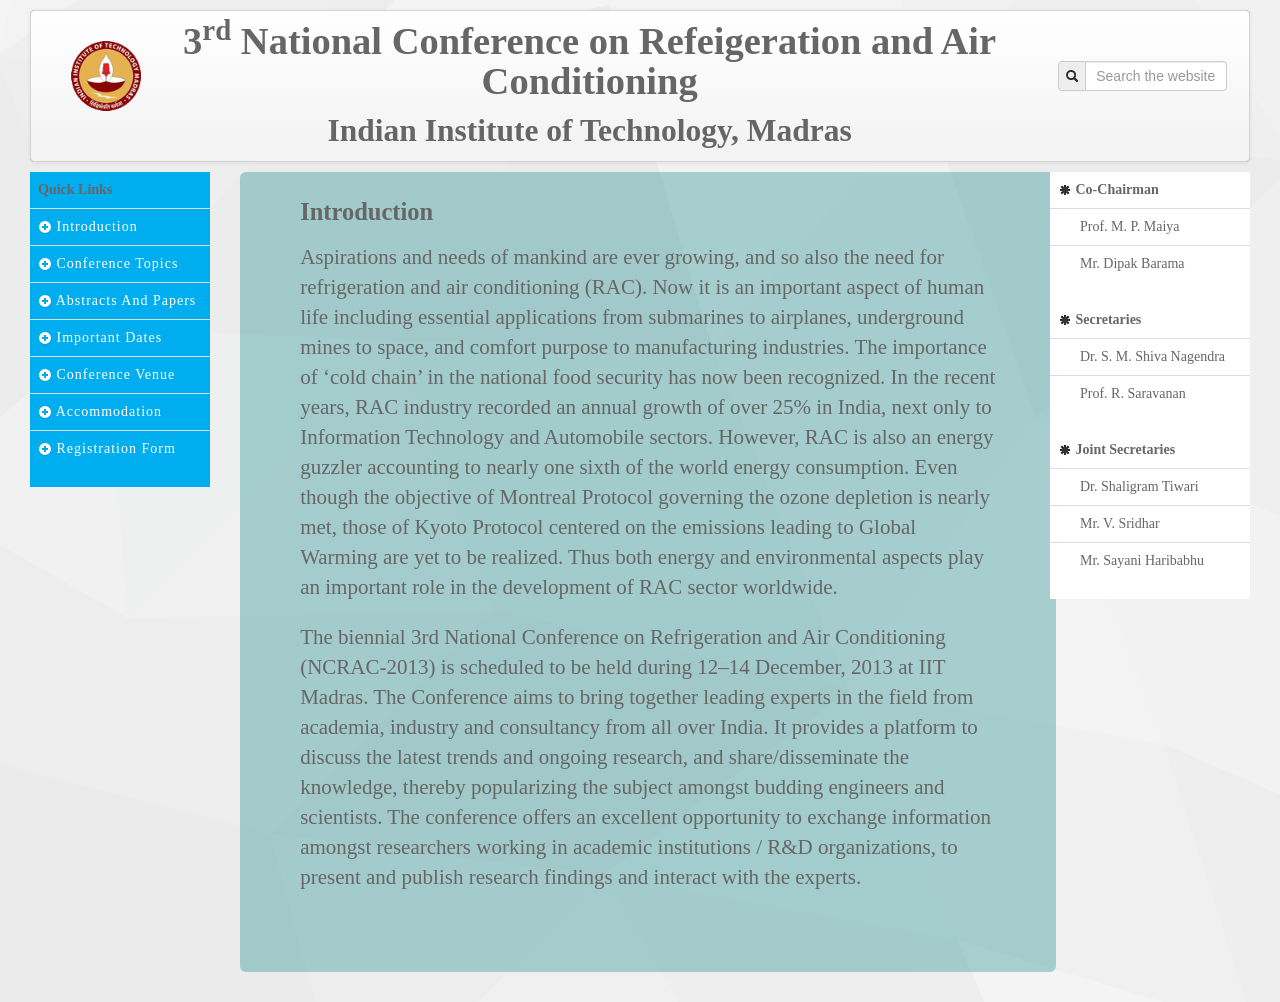
<file: landing/ncrac/index.html>
<!DOCTYPE html>
<html lang="en">
<head>
		<meta http-equiv="Content-Type" content="text/html; charset=UTF-8">
		<meta charset="UTF-8">
	 <meta http-equiv="X-UA-Compatible" content="IE=edge,chrome=1">
  <meta name="author" content="Yash Murty" >
  <meta name="description" content="National Conference on Refrigeration and Air Conditioning">
  <meta name="keywords" content="National Conference on Refrigeration and Air Conditioning">
  <meta name="viewport" content="width=device-width, initial-scale=1.0">
<title>NCRAC-2013</title>
		<link rel="shortcut icon" href="">
		<link rel="apple-touch-icon" href="">
		<link rel="stylesheet" href="./css/bootstrap.min.css">
		<link rel="stylesheet" href="./css/mystyle.css">
		<link href="./css/bootstrap-responsive.min.css" rel="stylesheet">
		<style>
			.contacts:hover{
				font-size: 105%;color:rgba(0,0,0,1);
			}
		</style>
</head>
	
<body>


<div class="container-fluid">	

		<div class="navbar-inner" id="toprow" >
		<div class="row-fluid"><! Header >
					<div class="span1"><! Logo >
					<img src="./img/logo_new.gif" alt="IIT Madras" id="iitlogo">
					</div>
    <div class="span9">
        <h1 class="text-center" style="min-height:55px;">3<sup>rd</sup> National Conference on Refeigeration and Air Conditioning</h1>
        <h2 class="text-center">Indian Institute of Technology, Madras</h2>
    </div>						
    <div class="span2"><! Search Box >
    					<div class="control-group" id="searchbox">
  									  <div class="controls">
    													<div class="input-prepend">
      											<span class="add-on"><i class="icon-search"></i></span>
      											<input class="span10 text-center" id="inputIcon" type="text" placeholder="Search the website">
    													</div>
  											</div>
										</div>
    </div>
		</div>
			</div>
			
  <div class="row-fluid"><! Body >
    <div class="span2" id="leftcolumn"><! Left Column >
      				<table class="table">
  									<caption></caption>
 									 <thead>
    												<tr>
      									<th>Quick Links</th>
      									</tr>
  									</thead>
  									<tbody>
    											<tr><td><a href="#" ><i class="icon-plus-sign icon-white"></i> Introduction</a></td></tr>
      									<tr><td><a href="#" ><i class="icon-plus-sign icon-white"></i> Conference Topics</a></td></tr>
      									<tr><td><a href="#" ><i class="icon-plus-sign icon-white"></i> Abstracts And Papers</a></td></tr>
      									<tr><td><a href="#" ><i class="icon-plus-sign icon-white"></i> Important Dates</a></td></tr>
      									<tr><td><a href="#" ><i class="icon-plus-sign icon-white"></i> Conference Venue</a></td></tr>
      									<tr><td><a href="#" ><i class="icon-plus-sign icon-white"></i> Accommodation</a></td></tr>
      									<tr><td><a href="#" ><i class="icon-plus-sign icon-white"></i> Registration Form</a></td></tr>
    												</tbody>
											</table>
    </div>
    
    <div class="span8 hero-unit" id="middlecolumn" style="background-color:rgba(50,150,150,0.4);"><! Middle Column >
		<h3>Introduction</h3>
		<p class="lead">
			Aspirations and needs of mankind are ever growing, and so also the need for refrigeration and air conditioning (RAC). Now it is an important aspect of human life including essential applications from submarines to airplanes, underground mines to space, and comfort purpose to manufacturing industries. The importance of ‘cold chain’ in the national food security has now been recognized.  In the recent years, RAC industry recorded an annual growth of over 25% in India, next only to Information Technology and Automobile sectors. However, RAC is also an energy guzzler accounting to nearly one sixth of the world energy consumption. Even though the objective of Montreal Protocol governing the ozone depletion is nearly met, those of Kyoto Protocol centered on the emissions leading to Global Warming are yet to be realized. Thus both energy and environmental aspects play an important role in the development of RAC sector worldwide.</p>
			<p class="lead">The biennial 3rd National Conference on Refrigeration and Air Conditioning (NCRAC-2013) is scheduled to be held during 12–14 December, 2013 at IIT Madras. The Conference aims to bring together leading experts in the field from academia, industry and consultancy from all over India. It provides a platform to discuss the latest trends and ongoing research, and share/disseminate the knowledge, thereby popularizing the subject amongst budding engineers and scientists.  The conference offers an excellent opportunity to exchange information amongst researchers working in academic institutions / R&D organizations, to present and publish research findings and interact with the experts.
		</p>	  
    </div>
    
    
    <div class="span2" style="background-color:white;width:200px;margin-left:10px;" id="rightcolumn"><! Right Column >
      <table class="table" style="" width="">
  									<caption></caption>
 									 <thead  class="">
    												<tr>
      									<th><i class="icon-asterisk"></i> Co-Chairman</th>
      									</tr>
  									</thead>
  									<tbody>
  									    <tr><td style="padding-left:30px;">Prof. M. P. Maiya</td></tr>
      									<tr><td style="padding-left:30px;">Mr. Dipak Barama</td></tr>
    							</tbody>
							</table>
							<table class="table" style="">
  									<caption></caption>
 									 <thead  class="text-center">
    												<tr>
      									<th><i class="icon-asterisk"></i> Secretaries</th>
      									</tr>
  									</thead>
  									<tbody>
  									    <tr><td style="padding-left:30px;">Dr. S. M. Shiva Nagendra</td></tr>
      									<tr><td style="padding-left:30px;">Prof. R. Saravanan</td></tr>
    							</tbody>
							</table>
							<table class="table" style="">
  									<caption></caption>
 									 <thead  class="text-center">
    												<tr>
      									<th><i class="icon-asterisk"></i> Joint Secretaries</th>
      									</tr>
  									</thead>
  									<tbody>
  									    <tr><td style="padding-left:30px;">Dr. Shaligram Tiwari</td></tr>
      									<tr><td style="padding-left:30px;">Mr. V. Sridhar</td></tr>
      									<tr><td style="padding-left:30px;">Mr. Sayani Haribabhu</td></tr>
    							</tbody>
							</table>
    </div>
  </div>
</div>














</body>
</html>
</file>
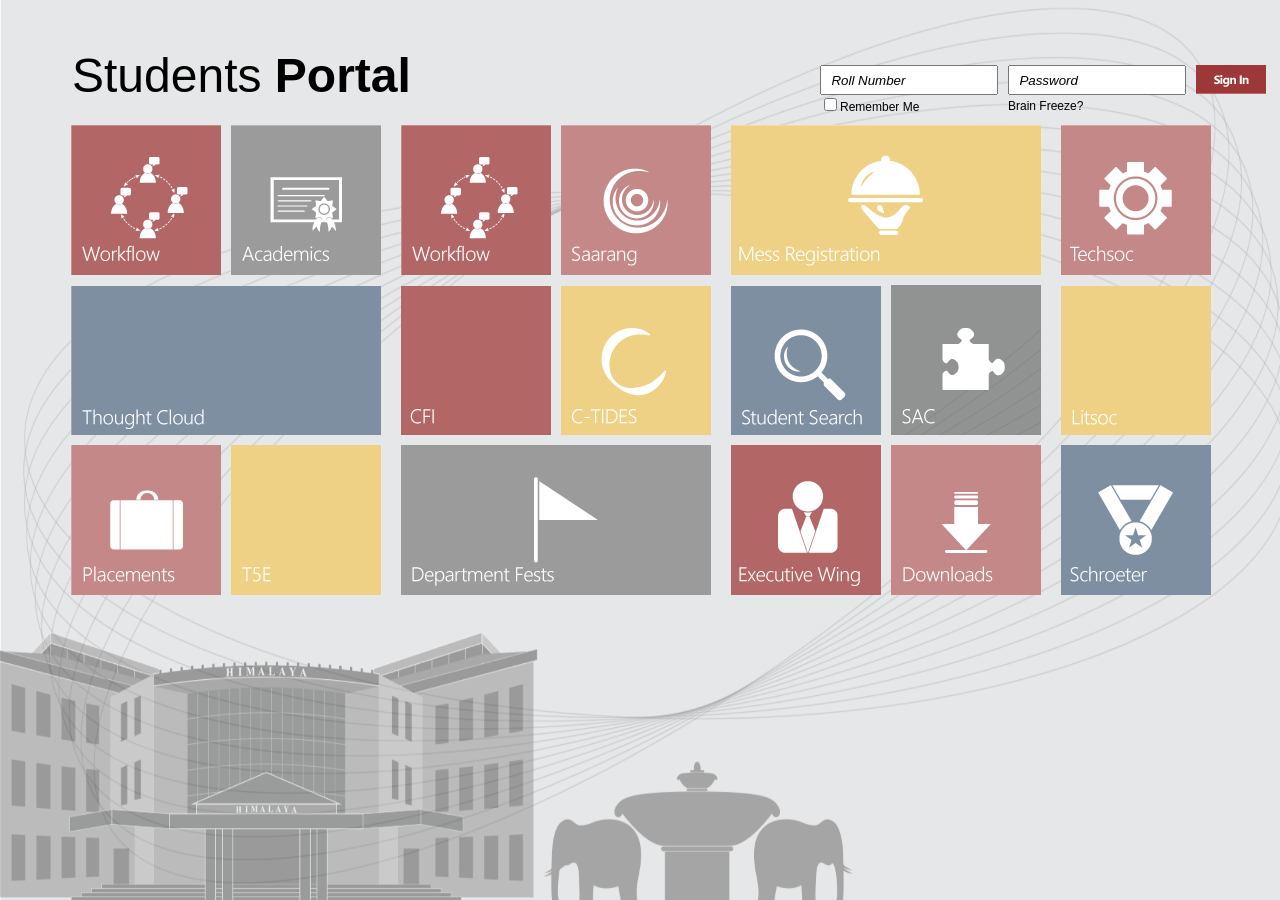
<file: landing/landingpage.html>
<!DOCTYPE html PUBLIC "-//W3C//DTD XHTML 1.0 Transitional//EN" "http://www.w3.org/TR/xhtml1/DTD/xhtml1-transitional.dtd">
<html xmlns="http://www.w3.org/1999/xhtml">
<head>
<meta http-equiv="Content-Type" content="text/html; charset=utf-8" />
<title>Landing Page</title>

<link href="style.css" rel="stylesheet">

</head>


<body>
<div id="full">
<img src="images/bgimage.png" class="bg">
<div id="toprow">
<div id="studentsportal">
<span style="font-size:48px;">Students <b style="font-weight:bolder">Portal</b></span>

</div><!-- div id=studentsportal end-->
<div id="loginarea">
<span style="font-size:12px;"><input type="text" style="height:24px; font-style:italic" name="rollnumber" value="  Roll Number" onFocus="this.value=''"><br />
<input type="checkbox" name="rememberme" value="rembember">Remember Me</span>

</div><!-- div id=loginarea end-->
<div id="loginarea">
<span style="font-size:12px;"><input type="text" style="height:24px;  margin-bottom:4px; font-style:italic" name="password" value="  Password" onFocus="this.value=''"><br />
Brain Freeze?</span>
</div><!-- div id=loginarea2 end-->
<div id="signin">
</div><!-- div id=signin end-->

</div><!-- div id=toprow end-->

<div id="midrow">


<div id="squareicons">

<div id="column1">
<div id="workflow" class="squareicon">
</div>
<div id="academics" class="squareicon">
</div>
<div id="thoughtcloud" class="squareicon">
</div>
<div id="placements" class="squareicon">
</div>
<div id="t5e" class="squareicon">
</div>
</div><!-- div id=column1 end-->

<div id="column2">
<div id="shaastra" class="squareicon">
</div>
<div id="saarang" class="squareicon">
</div>
<div id="cfi" class="squareicon">
</div>
<div id="ctides" class="squareicon">
</div>
<div id="departmentfests" class="squareicon">
</div>
</div><!-- div id=column2 end-->

<div id="column3">
<div id="messregisteration" class="squareicon">
</div>
<div id="studentsearch" class="squareicon">
</div>
<div id="sac" class="squareicon">
</div>
<div id="executivewing" class="squareicon">
</div>
<div id="downloads" class="squareicon">
</div>
</div><!-- div id=column3 end-->

<div id="column4">

<div id="techsoc" class="squareicon">
</div>
<div id="litsoc" class="squareicon">
</div>
<div id="schroeter" class="squareicon">
</div>
</div><!-- div id=column4 end-->


</div><!-- div id=squareicons end-->



</div><!-- div id=midrow end-->

<div id="bottomrow">

</div><!-- div id=bottomrow end-->


</div><!-- div id=full end--> 
</body>
</html>
</file>
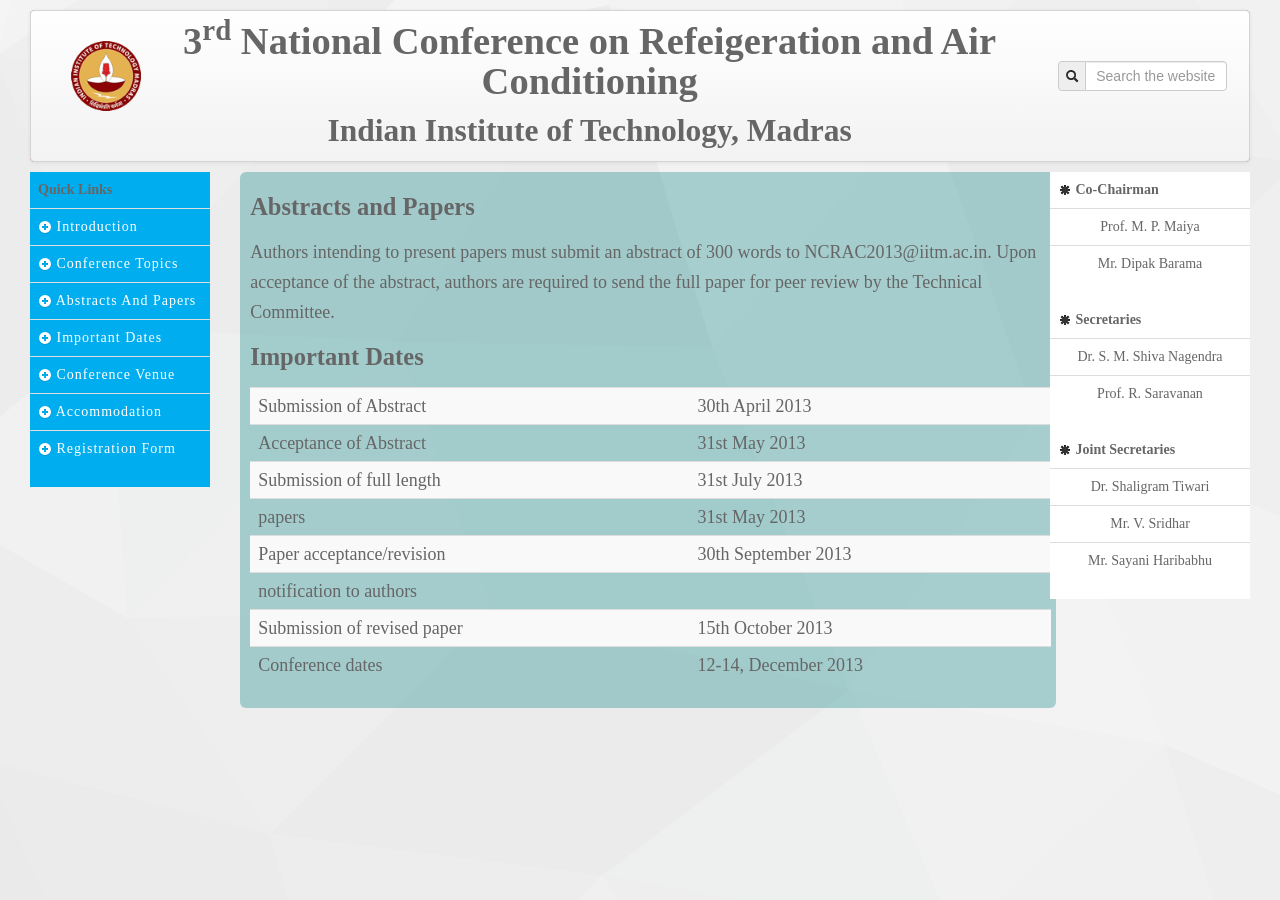
<file: landing/ncrac/abs_papers.html>
<!DOCTYPE html>
<html lang="en">
<head>
		<meta http-equiv="Content-Type" content="text/html; charset=UTF-8">
		<meta charset="UTF-8">
	 <meta http-equiv="X-UA-Compatible" content="IE=edge,chrome=1">
  <meta name="author" content="Yash Murty" >
  <meta name="description" content="National Conference on Refrigeration and Air Conditioning">
  <meta name="keywords" content="National Conference on Refrigeration and Air Conditioning">
  <meta name="viewport" content="width=device-width, initial-scale=1.0">
<title>NCRAC-2013</title>
		<link rel="shortcut icon" href="">
		<link rel="apple-touch-icon" href="">
		<link rel="stylesheet" href="./css/bootstrap.min.css">
		<link rel="stylesheet" href="./css/mystyle.css">
		<link href="./css/bootstrap-responsive.min.css" rel="stylesheet">
		<style>
			.contacts:hover{
				font-size: 105%;color:rgba(0,0,0,1);
			}
		</style>
</head>
	
<body>


<div class="container-fluid">	

		<div class="navbar-inner" id="toprow" >
		<div class="row-fluid"><! Header >
					<div class="span1"><! Logo >
					<img src="./img/logo_new.gif" alt="IIT Madras" id="iitlogo">
					</div>
    <div class="span9">
        <h1 class="text-center" style="min-height:55px;">3<sup>rd</sup> National Conference on Refeigeration and Air Conditioning</h1>
        <h2 class="text-center">Indian Institute of Technology, Madras</h2>
    </div>						
    <div class="span2"><! Search Box >
    					<div class="control-group" id="searchbox">
  									  <div class="controls">
    													<div class="input-prepend">
      											<span class="add-on"><i class="icon-search"></i></span>
      											<input class="span10 text-center" id="inputIcon" type="text" placeholder="Search the website">
    													</div>
  											</div>
										</div>
    </div>
		</div>
			</div>
			
  <div class="row-fluid"><! Body >
    <div class="span2" id="leftcolumn"><! Left Column >
      				<table class="table">
  									<caption></caption>
 									 <thead>
    												<tr>
      									<th>Quick Links</th>
      									</tr>
  									</thead>
  									<tbody>
    											<tr><td><a href="#" ><i class="icon-plus-sign icon-white"></i> Introduction</a></td></tr>
      									<tr><td><a href="#" ><i class="icon-plus-sign icon-white"></i> Conference Topics</a></td></tr>
      									<tr><td><a href="#" ><i class="icon-plus-sign icon-white"></i> Abstracts And Papers</a></td></tr>
      									<tr><td><a href="#" ><i class="icon-plus-sign icon-white"></i> Important Dates</a></td></tr>
      									<tr><td><a href="#" ><i class="icon-plus-sign icon-white"></i> Conference Venue</a></td></tr>
      									<tr><td><a href="#" ><i class="icon-plus-sign icon-white"></i> Accommodation</a></td></tr>
      									<tr><td><a href="#" ><i class="icon-plus-sign icon-white"></i> Registration Form</a></td></tr>
    												</tbody>
											</table>
    </div>
    <div class="span8 hero-unit" id="middlecolumn" style="background-color:rgba(50,150,150,0.4);padding: 5px 5px 5px 10px;"><! Middle Column >
	
		<h3>Abstracts and Papers</h3>
		<p>
			Authors intending to present papers must submit an abstract of 300 words to NCRAC2013@iitm.ac.in. Upon acceptance of the abstract, authors are required to send the full paper for peer review by the Technical Committee.
		</p>
		<h3>Important Dates</h3>
		<table class="table table-striped" width="20%">
			<tbody>
				<tr>
					<td>Submission of Abstract </td>
					<td>30th  April  2013 </td>
				</tr>
				<tr>
					<td>Acceptance of Abstract </td>
					<td>31st   May   2013 </td>
				</tr>
				<tr>
					<td>Submission of full length </td>
					<td>31st  July    2013 </td>
				</tr>
				<tr>
					<td>papers  </td>
					<td>31st   May   2013 </td>
				</tr>
				<tr>
					<td>Paper acceptance/revision</td>
					<td>30th September  2013  </td>
				</tr>
				<tr>
					<td>notification to authors  </td>
					<td> </td>
				</tr>
				<tr>
					<td>Submission of revised paper</td>
					<td>15th October 2013  </td>
				</tr>
				<tr>
					<td>Conference dates  </td>
					<td>12-14, December 2013 </td>
				</tr>
			</tbody>
		</table>
    </div>
    <div class="span2" style="background-color:white;width:200px;margin-left:10px;" id="rightcolumn"><! Right Column >
      <table class="table text-center" style="float:right;" width="100%">
  									<caption></caption>
 									 <thead  class="text-center">
    												<tr>
      									<th><i class="icon-asterisk"></i> Co-Chairman</th>
      									</tr>
  									</thead>
  									<tbody>
  									    <tr><td class="contacts"><center>Prof. M. P. Maiya</center></td></tr>
      									<tr><td class="contacts"><center>Mr. Dipak Barama</center></td></tr>
    							</tbody>
							</table>
							<table class="table" style="">
  									<caption></caption>
 									 <thead  class="text-center">
    												<tr>
      									<th><i class="icon-asterisk"></i> Secretaries</th>
      									</tr>
  									</thead>
  									<tbody>
  									    <tr><td class="contacts"><center>Dr. S. M. Shiva Nagendra</center></td></tr>
      									<tr><td class="contacts"><center>Prof. R. Saravanan</center></td></tr>
    							</tbody>
							</table>
							<table class="table" style="">
  									<caption></caption>
 									 <thead  class="text-center">
    												<tr>
      									<th><i class="icon-asterisk"></i> Joint Secretaries</th>
      									</tr>
  									</thead>
  									<tbody>
  									    <tr><td class="contacts"><center>Dr. Shaligram Tiwari</center></td></tr>
      									<tr><td class="contacts"><center>Mr. V. Sridhar</center></td></tr>
      									<tr><td class="contacts"><center>Mr. Sayani Haribabhu</center></td></tr>
    							</tbody>
							</table>
    </div>
  </div>
</div>














</body>
</html>
</file>
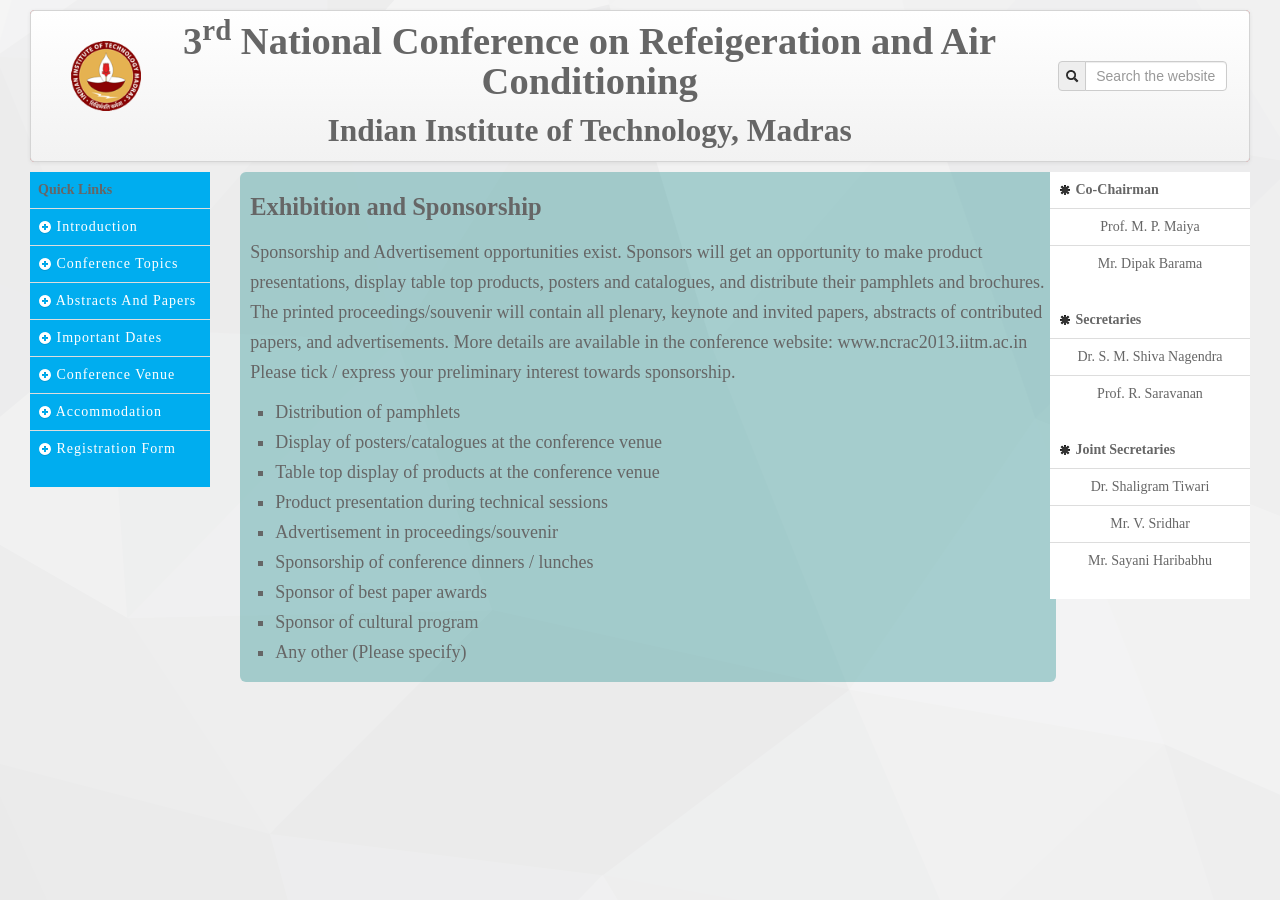
<file: landing/ncrac/exhibition.html>
<!DOCTYPE html>
<html lang="en">
<head>
		<meta http-equiv="Content-Type" content="text/html; charset=UTF-8">
		<meta charset="UTF-8">
	 <meta http-equiv="X-UA-Compatible" content="IE=edge,chrome=1">
  <meta name="author" content="Yash Murty" >
  <meta name="description" content="National Conference on Refrigeration and Air Conditioning">
  <meta name="keywords" content="National Conference on Refrigeration and Air Conditioning">
  <meta name="viewport" content="width=device-width, initial-scale=1.0">
<title>NCRAC-2013</title>
		<link rel="shortcut icon" href="">
		<link rel="apple-touch-icon" href="">
		<link rel="stylesheet" href="./css/bootstrap.min.css">
		<link rel="stylesheet" href="./css/mystyle.css">
		<link href="./css/bootstrap-responsive.min.css" rel="stylesheet">
		<style>
			.contacts:hover{
				font-size: 105%;color:rgba(0,0,0,1);
			}
		</style>
</head>
	
<body>


<div class="container-fluid">	

		<div class="navbar-inner" id="toprow" >
		<div class="row-fluid"><! Header >
					<div class="span1"><! Logo >
					<img src="./img/logo_new.gif" alt="IIT Madras" id="iitlogo">
					</div>
    <div class="span9">
        <h1 class="text-center" style="min-height:55px;">3<sup>rd</sup> National Conference on Refeigeration and Air Conditioning</h1>
        <h2 class="text-center">Indian Institute of Technology, Madras</h2>
    </div>						
    <div class="span2"><! Search Box >
    					<div class="control-group" id="searchbox">
  									  <div class="controls">
    													<div class="input-prepend">
      											<span class="add-on"><i class="icon-search"></i></span>
      											<input class="span10 text-center" id="inputIcon" type="text" placeholder="Search the website">
    													</div>
  											</div>
										</div>
    </div>
		</div>
			</div>
			
  <div class="row-fluid"><! Body >
    <div class="span2" id="leftcolumn"><! Left Column >
      				<table class="table">
  									<caption></caption>
 									 <thead>
    												<tr>
      									<th>Quick Links</th>
      									</tr>
  									</thead>
  									<tbody>
    											<tr><td><a href="#" ><i class="icon-plus-sign icon-white"></i> Introduction</a></td></tr>
      									<tr><td><a href="#" ><i class="icon-plus-sign icon-white"></i> Conference Topics</a></td></tr>
      									<tr><td><a href="#" ><i class="icon-plus-sign icon-white"></i> Abstracts And Papers</a></td></tr>
      									<tr><td><a href="#" ><i class="icon-plus-sign icon-white"></i> Important Dates</a></td></tr>
      									<tr><td><a href="#" ><i class="icon-plus-sign icon-white"></i> Conference Venue</a></td></tr>
      									<tr><td><a href="#" ><i class="icon-plus-sign icon-white"></i> Accommodation</a></td></tr>
      									<tr><td><a href="#" ><i class="icon-plus-sign icon-white"></i> Registration Form</a></td></tr>
    												</tbody>
											</table>
    </div>
    <div class="span8 hero-unit" id="middlecolumn" style="background-color:rgba(50,150,150,0.4);padding: 5px 5px 5px 10px;"><! Middle Column >
	
		<h3>Exhibition and Sponsorship</h3>
		<p>
			Sponsorship and Advertisement opportunities exist. Sponsors will get an opportunity to make product presentations, display table top products, posters and catalogues, and distribute their pamphlets and brochures.  The printed proceedings/souvenir will contain all plenary, keynote and invited papers, abstracts of contributed papers, and advertisements. More details are available in the conference website: www.ncrac2013.iitm.ac.in<br />
			Please tick / express your preliminary interest towards sponsorship.
		</p>
		<ul type="square">
			<li>Distribution of pamphlets</li>
			<li>Display of posters/catalogues at the conference venue</li>
			<li>Table top display of products at the conference venue</li>
			<li>Product presentation during technical sessions</li>
			<li>Advertisement in proceedings/souvenir</li>
			<li>Sponsorship of conference dinners / lunches</li>
			<li>Sponsor of best paper awards</li>
			<li>Sponsor of cultural program</li>
			<li>Any other (Please specify)</li>
		</ul>	

    </div>
    <div class="span2" style="background-color:white;width:200px;margin-left:10px;" id="rightcolumn"><! Right Column >
      <table class="table text-center" style="float:right;" width="100%">
  									<caption></caption>
 									 <thead  class="text-center">
    												<tr>
      									<th><i class="icon-asterisk"></i> Co-Chairman</th>
      									</tr>
  									</thead>
  									<tbody>
  									    <tr><td class="contacts"><center>Prof. M. P. Maiya</center></td></tr>
      									<tr><td class="contacts"><center>Mr. Dipak Barama</center></td></tr>
    							</tbody>
							</table>
							<table class="table" style="">
  									<caption></caption>
 									 <thead  class="text-center">
    												<tr>
      									<th><i class="icon-asterisk"></i> Secretaries</th>
      									</tr>
  									</thead>
  									<tbody>
  									    <tr><td class="contacts"><center>Dr. S. M. Shiva Nagendra</center></td></tr>
      									<tr><td class="contacts"><center>Prof. R. Saravanan</center></td></tr>
    							</tbody>
							</table>
							<table class="table" style="">
  									<caption></caption>
 									 <thead  class="text-center">
    												<tr>
      									<th><i class="icon-asterisk"></i> Joint Secretaries</th>
      									</tr>
  									</thead>
  									<tbody>
  									    <tr><td class="contacts"><center>Dr. Shaligram Tiwari</center></td></tr>
      									<tr><td class="contacts"><center>Mr. V. Sridhar</center></td></tr>
      									<tr><td class="contacts"><center>Mr. Sayani Haribabhu</center></td></tr>
    							</tbody>
							</table>
    </div>
  </div>
</div>














</body>
</html>
</file>
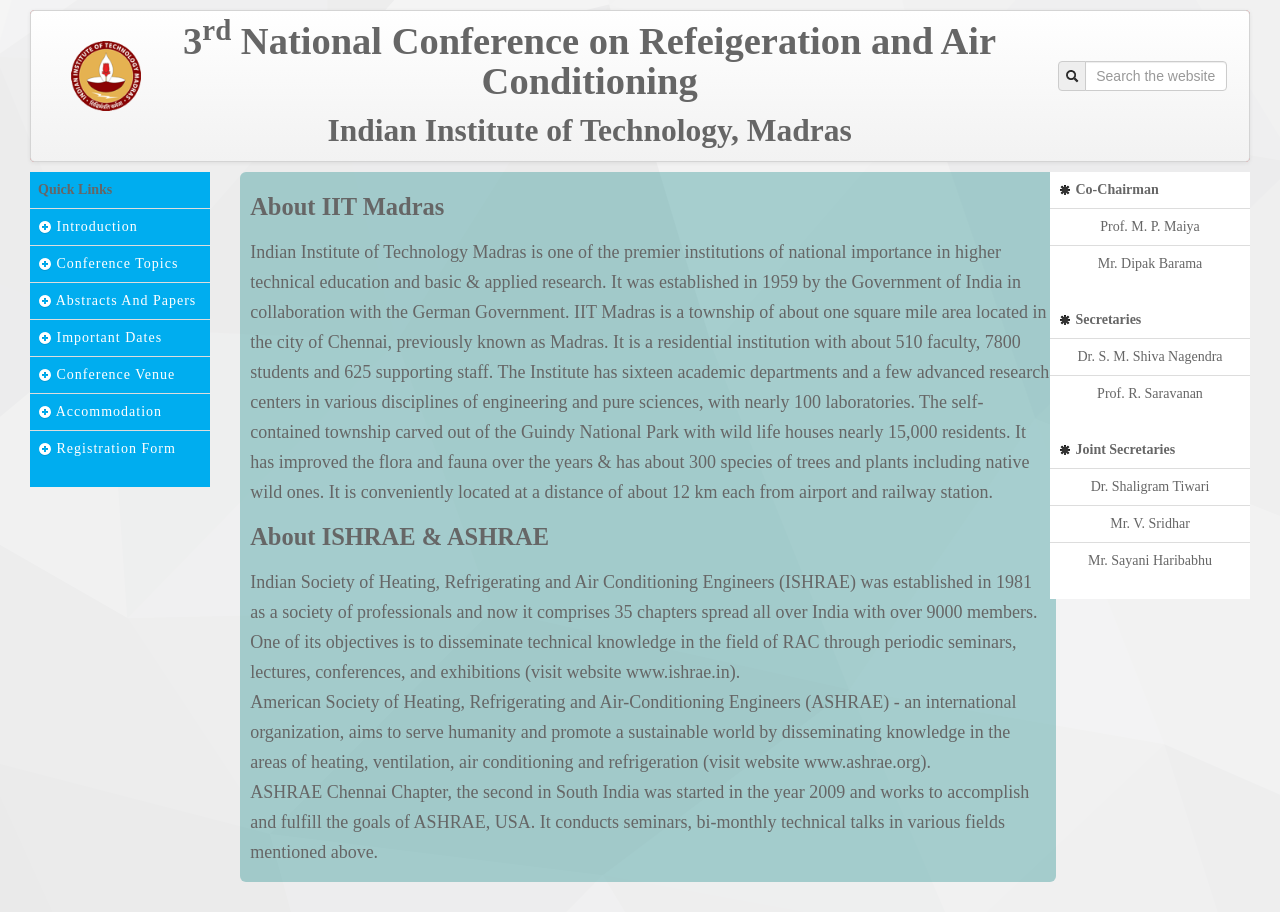
<file: landing/ncrac/intro.html>
<!DOCTYPE html>
<html lang="en">
<head>
		<meta http-equiv="Content-Type" content="text/html; charset=UTF-8">
		<meta charset="UTF-8">
	 <meta http-equiv="X-UA-Compatible" content="IE=edge,chrome=1">
  <meta name="author" content="Yash Murty" >
  <meta name="description" content="National Conference on Refrigeration and Air Conditioning">
  <meta name="keywords" content="National Conference on Refrigeration and Air Conditioning">
  <meta name="viewport" content="width=device-width, initial-scale=1.0">
<title>NCRAC-2013</title>
		<link rel="shortcut icon" href="">
		<link rel="apple-touch-icon" href="">
		<link rel="stylesheet" href="./css/bootstrap.min.css">
		<link rel="stylesheet" href="./css/mystyle.css">
		<link href="./css/bootstrap-responsive.min.css" rel="stylesheet">
		<style>
			.contacts:hover{
				font-size: 105%;color:rgba(0,0,0,1);
			}
		</style>
</head>
	
<body>


<div class="container-fluid">	

		<div class="navbar-inner" id="toprow" >
		<div class="row-fluid"><! Header >
					<div class="span1"><! Logo >
					<img src="./img/logo_new.gif" alt="IIT Madras" id="iitlogo">
					</div>
    <div class="span9">
        <h1 class="text-center" style="min-height:55px;">3<sup>rd</sup> National Conference on Refeigeration and Air Conditioning</h1>
        <h2 class="text-center">Indian Institute of Technology, Madras</h2>
    </div>						
    <div class="span2"><! Search Box >
    					<div class="control-group" id="searchbox">
  									  <div class="controls">
    													<div class="input-prepend">
      											<span class="add-on"><i class="icon-search"></i></span>
      											<input class="span10 text-center" id="inputIcon" type="text" placeholder="Search the website">
    													</div>
  											</div>
										</div>
    </div>
		</div>
			</div>
			
  <div class="row-fluid"><! Body >
    <div class="span2" id="leftcolumn"><! Left Column >
      				<table class="table">
  									<caption></caption>
 									 <thead>
    												<tr>
      									<th>Quick Links</th>
      									</tr>
  									</thead>
  									<tbody>
    											<tr><td><a href="#" ><i class="icon-plus-sign icon-white"></i> Introduction</a></td></tr>
      									<tr><td><a href="#" ><i class="icon-plus-sign icon-white"></i> Conference Topics</a></td></tr>
      									<tr><td><a href="#" ><i class="icon-plus-sign icon-white"></i> Abstracts And Papers</a></td></tr>
      									<tr><td><a href="#" ><i class="icon-plus-sign icon-white"></i> Important Dates</a></td></tr>
      									<tr><td><a href="#" ><i class="icon-plus-sign icon-white"></i> Conference Venue</a></td></tr>
      									<tr><td><a href="#" ><i class="icon-plus-sign icon-white"></i> Accommodation</a></td></tr>
      									<tr><td><a href="#" ><i class="icon-plus-sign icon-white"></i> Registration Form</a></td></tr>
    												</tbody>
											</table>
    </div>
    <div class="span8 hero-unit" id="middlecolumn" style="background-color:rgba(50,150,150,0.4);padding: 5px 5px 5px 10px;"><! Middle Column >
	
		<h3>About IIT Madras</h3>
		<p>
			Indian Institute of Technology Madras is one of the premier institutions of national importance in higher technical education and basic & applied research. It was established in 1959 by the Government of India in collaboration with the German Government. IIT Madras is a township of about one square mile area located in the city of Chennai, previously known as Madras. It is a residential institution with about 510 faculty, 7800 students and 625 supporting staff. The Institute has sixteen academic departments and a few advanced research centers in various disciplines of engineering and pure sciences, with nearly 100 laboratories. The self-contained township carved out of the Guindy National Park with wild life houses nearly 15,000 residents. It has improved the flora and fauna over the years & has about 300 species of trees and plants including native wild ones. It is conveniently located at a distance of about 12 km each from airport and railway station.
		</p>
		<h3>About ISHRAE & ASHRAE</h3>
		<p>
			Indian Society of Heating, Refrigerating and Air Conditioning Engineers (ISHRAE) was established in 1981 as a society of professionals and now it comprises 35 chapters spread all over India with over 9000 members. One of its objectives is to disseminate technical knowledge in the field of RAC through periodic seminars, lectures, conferences, and exhibitions (visit website www.ishrae.in).<br />
			American Society of Heating, Refrigerating and Air-Conditioning Engineers (ASHRAE) - an international organization, aims to serve humanity and promote a sustainable world by disseminating knowledge in the areas of heating, ventilation, air conditioning and refrigeration (visit website www.ashrae.org).<br />
			ASHRAE Chennai Chapter, the second in South India was started in the year 2009 and works to accomplish and fulfill the goals of ASHRAE, USA. It conducts seminars, bi-monthly technical talks in various fields mentioned above.
		</p>
    </div>
    <div class="span2" style="background-color:white;width:200px;margin-left:10px;" id="rightcolumn"><! Right Column >
      <table class="table text-center" style="float:right;" width="100%">
  									<caption></caption>
 									 <thead  class="text-center">
    												<tr>
      									<th><i class="icon-asterisk"></i> Co-Chairman</th>
      									</tr>
  									</thead>
  									<tbody>
  									    <tr><td class="contacts"><center>Prof. M. P. Maiya</center></td></tr>
      									<tr><td class="contacts"><center>Mr. Dipak Barama</center></td></tr>
    							</tbody>
							</table>
							<table class="table" style="">
  									<caption></caption>
 									 <thead  class="text-center">
    												<tr>
      									<th><i class="icon-asterisk"></i> Secretaries</th>
      									</tr>
  									</thead>
  									<tbody>
  									    <tr><td class="contacts"><center>Dr. S. M. Shiva Nagendra</center></td></tr>
      									<tr><td class="contacts"><center>Prof. R. Saravanan</center></td></tr>
    							</tbody>
							</table>
							<table class="table" style="">
  									<caption></caption>
 									 <thead  class="text-center">
    												<tr>
      									<th><i class="icon-asterisk"></i> Joint Secretaries</th>
      									</tr>
  									</thead>
  									<tbody>
  									    <tr><td class="contacts"><center>Dr. Shaligram Tiwari</center></td></tr>
      									<tr><td class="contacts"><center>Mr. V. Sridhar</center></td></tr>
      									<tr><td class="contacts"><center>Mr. Sayani Haribabhu</center></td></tr>
    							</tbody>
							</table>
    </div>
  </div>
</div>














</body>
</html>
</file>
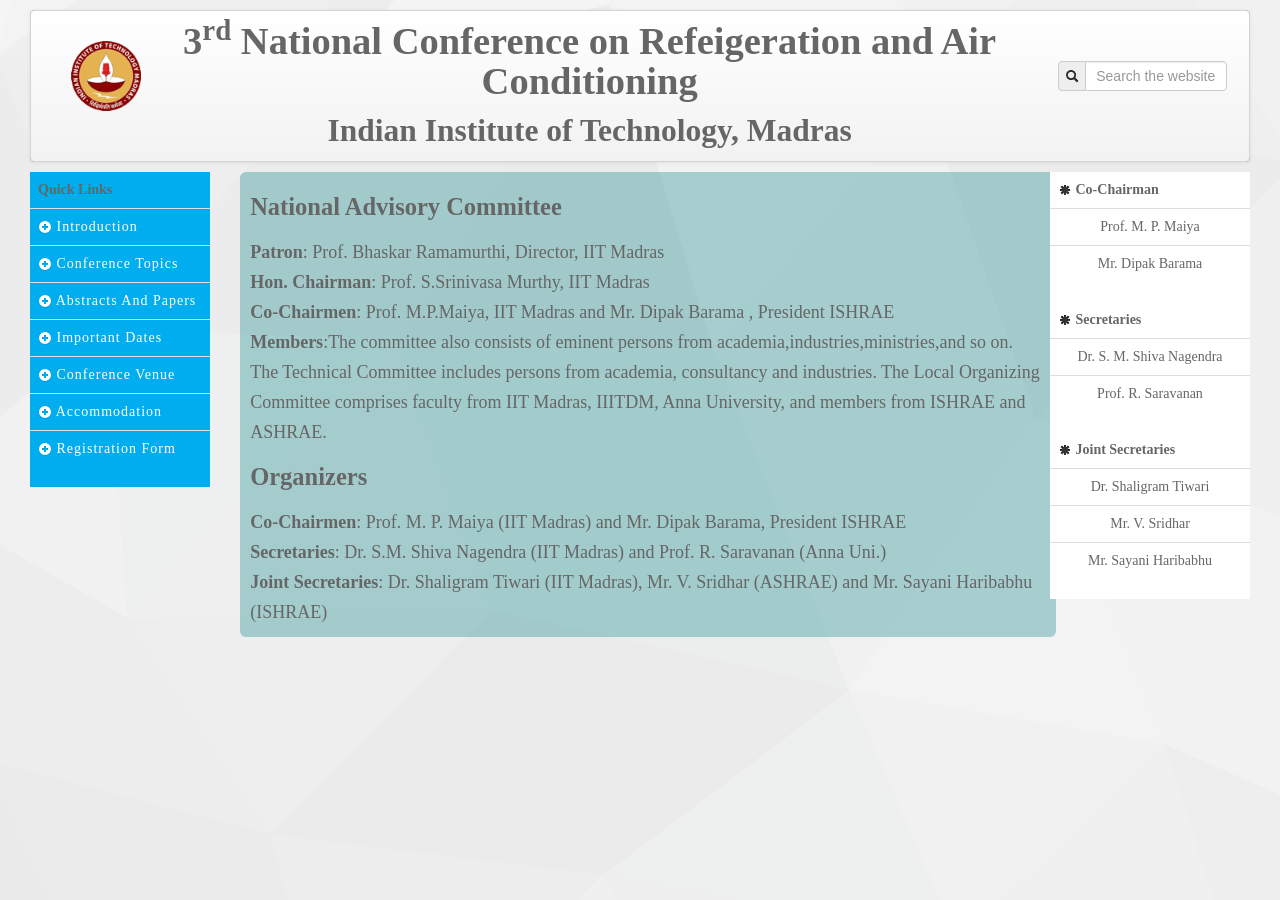
<file: landing/ncrac/team.html>
<!DOCTYPE html>
<html lang="en">
<head>
		<meta http-equiv="Content-Type" content="text/html; charset=UTF-8">
		<meta charset="UTF-8">
	 <meta http-equiv="X-UA-Compatible" content="IE=edge,chrome=1">
  <meta name="author" content="Yash Murty" >
  <meta name="description" content="National Conference on Refrigeration and Air Conditioning">
  <meta name="keywords" content="National Conference on Refrigeration and Air Conditioning">
  <meta name="viewport" content="width=device-width, initial-scale=1.0">
<title>NCRAC-2013</title>
		<link rel="shortcut icon" href="">
		<link rel="apple-touch-icon" href="">
		<link rel="stylesheet" href="./css/bootstrap.min.css">
		<link rel="stylesheet" href="./css/mystyle.css">
		<link href="./css/bootstrap-responsive.min.css" rel="stylesheet">
		<style>
			.contacts:hover{
				font-size: 105%;color:rgba(0,0,0,1);
			}
		</style>
</head>
	
<body>


<div class="container-fluid">	

		<div class="navbar-inner" id="toprow" >
		<div class="row-fluid"><! Header >
					<div class="span1"><! Logo >
					<img src="./img/logo_new.gif" alt="IIT Madras" id="iitlogo">
					</div>
    <div class="span9">
        <h1 class="text-center" style="min-height:55px;">3<sup>rd</sup> National Conference on Refeigeration and Air Conditioning</h1>
        <h2 class="text-center">Indian Institute of Technology, Madras</h2>
    </div>						
    <div class="span2"><! Search Box >
    					<div class="control-group" id="searchbox">
  									  <div class="controls">
    													<div class="input-prepend">
      											<span class="add-on"><i class="icon-search"></i></span>
      											<input class="span10 text-center" id="inputIcon" type="text" placeholder="Search the website">
    													</div>
  											</div>
										</div>
    </div>
		</div>
			</div>
			
  <div class="row-fluid"><! Body >
    <div class="span2" id="leftcolumn"><! Left Column >
      				<table class="table">
  									<caption></caption>
 									 <thead>
    												<tr>
      									<th>Quick Links</th>
      									</tr>
  									</thead>
  									<tbody>
    											<tr><td><a href="#" ><i class="icon-plus-sign icon-white"></i> Introduction</a></td></tr>
      									<tr><td><a href="#" ><i class="icon-plus-sign icon-white"></i> Conference Topics</a></td></tr>
      									<tr><td><a href="#" ><i class="icon-plus-sign icon-white"></i> Abstracts And Papers</a></td></tr>
      									<tr><td><a href="#" ><i class="icon-plus-sign icon-white"></i> Important Dates</a></td></tr>
      									<tr><td><a href="#" ><i class="icon-plus-sign icon-white"></i> Conference Venue</a></td></tr>
      									<tr><td><a href="#" ><i class="icon-plus-sign icon-white"></i> Accommodation</a></td></tr>
      									<tr><td><a href="#" ><i class="icon-plus-sign icon-white"></i> Registration Form</a></td></tr>
    												</tbody>
											</table>
    </div>
    <div class="span8 hero-unit" id="middlecolumn" style="background-color:rgba(50,150,150,0.4);padding: 5px 5px 0px 10px;"><! Middle Column >
		<h3>National Advisory Committee</h3>
		<p>
			<strong>Patron</strong>: Prof. Bhaskar Ramamurthi, Director, IIT Madras<br />
			<strong>Hon. Chairman</strong>: Prof. S.Srinivasa Murthy, IIT Madras<br />
			<strong>Co-Chairmen</strong>: Prof. M.P.Maiya, IIT Madras and Mr. Dipak Barama , President ISHRAE<br />
			<strong>Members</strong>:The committee also consists of eminent persons from academia,industries,ministries,and so on.<br /> 
			The Technical Committee includes persons from academia, consultancy and industries. 
			The Local Organizing Committee comprises faculty from IIT Madras, IIITDM, Anna University, and members from ISHRAE and ASHRAE.  
		</p>
		<h3>Organizers</h3>
		<p>
			<strong>Co-Chairmen</strong>: Prof. M. P. Maiya (IIT Madras) and    Mr. Dipak Barama, President ISHRAE<br />
			<strong>Secretaries</strong>: Dr. S.M. Shiva Nagendra (IIT Madras)  and Prof. R. Saravanan (Anna Uni.)<br />
			<strong>Joint Secretaries</strong>: Dr. Shaligram Tiwari (IIT Madras), Mr. V. Sridhar (ASHRAE) and Mr. Sayani Haribabhu (ISHRAE) 
		</p>
    </div>
    <div class="span2" style="background-color:white;width:200px;margin-left:10px;" id="rightcolumn"><! Right Column >
      <table class="table text-center" style="float:right;" width="100%">
  									<caption></caption>
 									 <thead  class="text-center">
    												<tr>
      									<th><i class="icon-asterisk"></i> Co-Chairman</th>
      									</tr>
  									</thead>
  									<tbody>
  									    <tr><td class="contacts"><center>Prof. M. P. Maiya</center></td></tr>
      									<tr><td class="contacts"><center>Mr. Dipak Barama</center></td></tr>
    							</tbody>
							</table>
							<table class="table" style="">
  									<caption></caption>
 									 <thead  class="text-center">
    												<tr>
      									<th><i class="icon-asterisk"></i> Secretaries</th>
      									</tr>
  									</thead>
  									<tbody>
  									    <tr><td class="contacts"><center>Dr. S. M. Shiva Nagendra</center></td></tr>
      									<tr><td class="contacts"><center>Prof. R. Saravanan</center></td></tr>
    							</tbody>
							</table>
							<table class="table" style="">
  									<caption></caption>
 									 <thead  class="text-center">
    												<tr>
      									<th><i class="icon-asterisk"></i> Joint Secretaries</th>
      									</tr>
  									</thead>
  									<tbody>
  									    <tr><td class="contacts"><center>Dr. Shaligram Tiwari</center></td></tr>
      									<tr><td class="contacts"><center>Mr. V. Sridhar</center></td></tr>
      									<tr><td class="contacts"><center>Mr. Sayani Haribabhu</center></td></tr>
    							</tbody>
							</table>
    </div>
  </div>
</div>














</body>
</html>
</file>
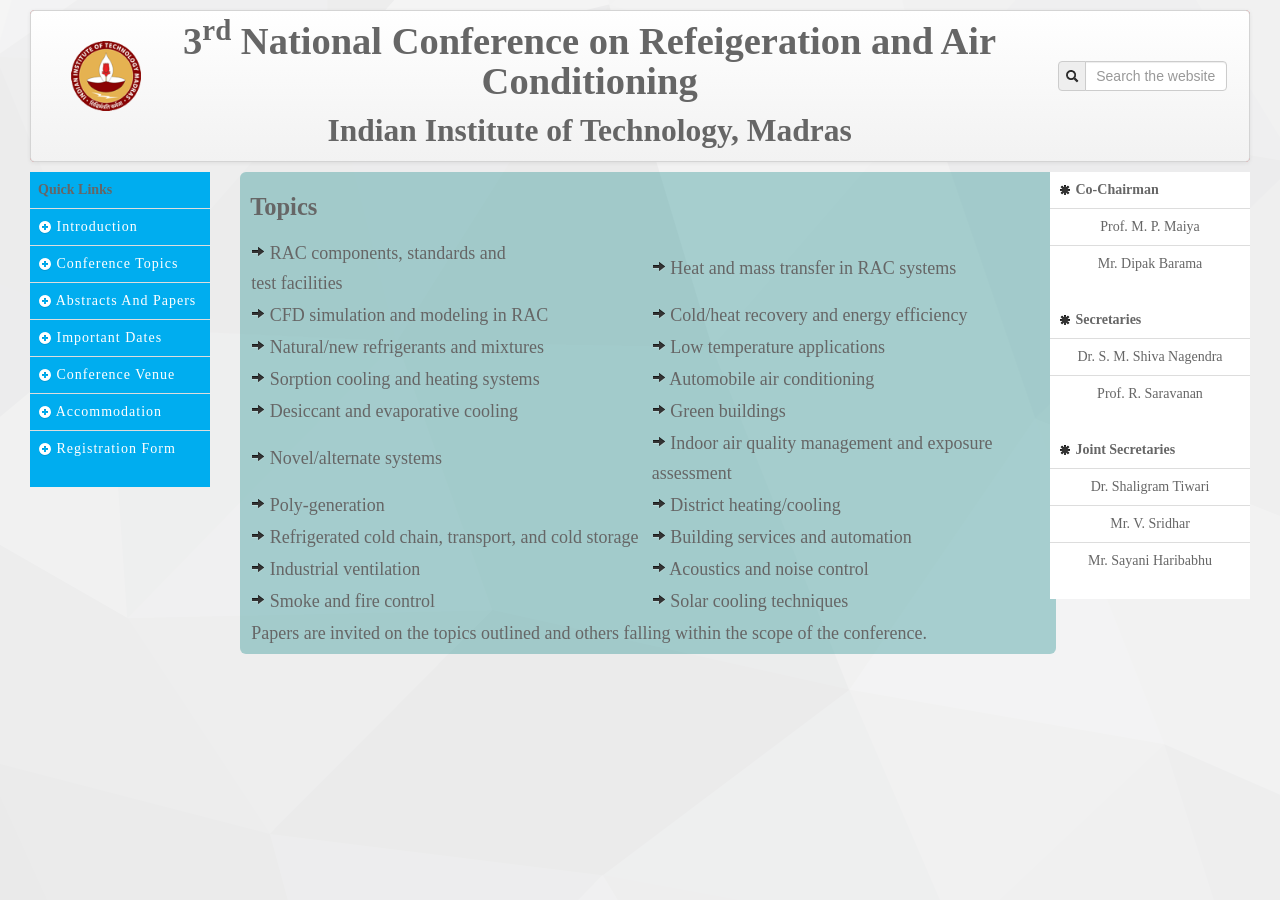
<file: landing/ncrac/topics.html>
<!DOCTYPE html>
<html lang="en">
<head>
		<meta http-equiv="Content-Type" content="text/html; charset=UTF-8">
		<meta charset="UTF-8">
	 <meta http-equiv="X-UA-Compatible" content="IE=edge,chrome=1">
  <meta name="author" content="Yash Murty" >
  <meta name="description" content="National Conference on Refrigeration and Air Conditioning">
  <meta name="keywords" content="National Conference on Refrigeration and Air Conditioning">
  <meta name="viewport" content="width=device-width, initial-scale=1.0">
<title>NCRAC-2013</title>
		<link rel="shortcut icon" href="">
		<link rel="apple-touch-icon" href="">
		<link rel="stylesheet" href="./css/bootstrap.min.css">
		<link rel="stylesheet" href="./css/mystyle.css">
		<link href="./css/bootstrap-responsive.min.css" rel="stylesheet">
		<style>
			.contacts:hover{
				font-size: 105%;color:rgba(0,0,0,1);
			}
		</style>
</head>
	
<body>


<div class="container-fluid">	

		<div class="navbar-inner" id="toprow" >
		<div class="row-fluid"><! Header >
					<div class="span1"><! Logo >
					<img src="./img/logo_new.gif" alt="IIT Madras" id="iitlogo">
					</div>
    <div class="span9">
        <h1 class="text-center" style="min-height:55px;">3<sup>rd</sup> National Conference on Refeigeration and Air Conditioning</h1>
        <h2 class="text-center">Indian Institute of Technology, Madras</h2>
    </div>						
    <div class="span2"><! Search Box >
    					<div class="control-group" id="searchbox">
  									  <div class="controls">
    													<div class="input-prepend">
      											<span class="add-on"><i class="icon-search"></i></span>
      											<input class="span10 text-center" id="inputIcon" type="text" placeholder="Search the website">
    													</div>
  											</div>
										</div>
    </div>
		</div>
			</div>
			
  <div class="row-fluid"><! Body >
    <div class="span2" id="leftcolumn"><! Left Column >
      				<table class="table">
  									<caption></caption>
 									 <thead>
    												<tr>
      									<th>Quick Links</th>
      									</tr>
  									</thead>
  									<tbody>
    											<tr><td><a href="#" ><i class="icon-plus-sign icon-white"></i> Introduction</a></td></tr>
      									<tr><td><a href="#" ><i class="icon-plus-sign icon-white"></i> Conference Topics</a></td></tr>
      									<tr><td><a href="#" ><i class="icon-plus-sign icon-white"></i> Abstracts And Papers</a></td></tr>
      									<tr><td><a href="#" ><i class="icon-plus-sign icon-white"></i> Important Dates</a></td></tr>
      									<tr><td><a href="#" ><i class="icon-plus-sign icon-white"></i> Conference Venue</a></td></tr>
      									<tr><td><a href="#" ><i class="icon-plus-sign icon-white"></i> Accommodation</a></td></tr>
      									<tr><td><a href="#" ><i class="icon-plus-sign icon-white"></i> Registration Form</a></td></tr>
    												</tbody>
											</table>
    </div>
    <div class="span8 hero-unit" id="middlecolumn" style="background-color:rgba(50,150,150,0.4);padding: 5px 5px 5px 10px;"><! Middle Column >
		<h3>Topics</h3>
			<table width="100%" border="0">
				<tr>
					<td width="40%"><i class="icon-arrow-right"></i> RAC components, standards and<br /> test facilities</td>
					<td width="40%"><i class="icon-arrow-right"></i> Heat and mass transfer in RAC systems</td>
				</tr>	
				<tr>
					<td width="40%"><i class="icon-arrow-right"></i> CFD simulation and modeling in RAC</td>
					<td width="40%"><i class="icon-arrow-right"></i> Cold/heat recovery and energy efficiency </td>
				</tr>	
				<tr>
					<td width="40%"><i class="icon-arrow-right"></i> Natural/new refrigerants and mixtures</td>
					<td width="40%"><i class="icon-arrow-right"></i> Low temperature applications</td>
				</tr>	
				<tr>
					<td width="40%"><i class="icon-arrow-right"></i> Sorption cooling and heating systems</td>
					<td width="40%"><i class="icon-arrow-right"></i> Automobile air conditioning</td>
				</tr>	
				<tr>
					<td width="40%"><i class="icon-arrow-right"></i> Desiccant and evaporative cooling</td>
					<td width="40%"><i class="icon-arrow-right"></i> Green buildings</td>
				</tr>	 
				<tr>
					<td width="40%"><i class="icon-arrow-right"></i> Novel/alternate systems</td>
					<td width="40%"><i class="icon-arrow-right"></i> Indoor air quality management  and exposure assessment </td>
				</tr>	
				<tr>
					<td width="40%"><i class="icon-arrow-right"></i> Poly-generation</td>
					<td width="40%"><i class="icon-arrow-right"></i> District heating/cooling </td>
				</tr>	
				<tr>
					<td width="40%"><i class="icon-arrow-right"></i> Refrigerated cold chain, transport, and cold storage</td>
					<td width="40%"><i class="icon-arrow-right"></i> Building services and automation</td>
				</tr>	
				<tr>
					<td width="40%"><i class="icon-arrow-right"></i> Industrial ventilation</td>
					<td width="40%"><i class="icon-arrow-right"></i> Acoustics and noise control</td>
				</tr>	
				<tr>
					<td width="40%"><i class="icon-arrow-right"></i> Smoke and fire control </td>
					<td width="40%"><i class="icon-arrow-right"></i> Solar cooling techniques </td>
				</tr>	
				<tr>
					<td colspan="2">Papers are invited on the topics outlined and others falling within the scope of the conference.</td>
				</tr>
			</table>	
    </div>
    <div class="span2" style="background-color:white;width:200px;margin-left:10px;" id="rightcolumn"><! Right Column >
      <table class="table text-center" style="float:right;" width="100%">
  									<caption></caption>
 									 <thead  class="text-center">
    												<tr>
      									<th><i class="icon-asterisk"></i> Co-Chairman</th>
      									</tr>
  									</thead>
  									<tbody>
  									    <tr><td class="contacts"><center>Prof. M. P. Maiya</center></td></tr>
      									<tr><td class="contacts"><center>Mr. Dipak Barama</center></td></tr>
    							</tbody>
							</table>
							<table class="table" style="">
  									<caption></caption>
 									 <thead  class="text-center">
    												<tr>
      									<th><i class="icon-asterisk"></i> Secretaries</th>
      									</tr>
  									</thead>
  									<tbody>
  									    <tr><td class="contacts"><center>Dr. S. M. Shiva Nagendra</center></td></tr>
      									<tr><td class="contacts"><center>Prof. R. Saravanan</center></td></tr>
    							</tbody>
							</table>
							<table class="table" style="">
  									<caption></caption>
 									 <thead  class="text-center">
    												<tr>
      									<th><i class="icon-asterisk"></i> Joint Secretaries</th>
      									</tr>
  									</thead>
  									<tbody>
  									    <tr><td class="contacts"><center>Dr. Shaligram Tiwari</center></td></tr>
      									<tr><td class="contacts"><center>Mr. V. Sridhar</center></td></tr>
      									<tr><td class="contacts"><center>Mr. Sayani Haribabhu</center></td></tr>
    							</tbody>
							</table>
    </div>
  </div>
</div>














</body>
</html>
</file>
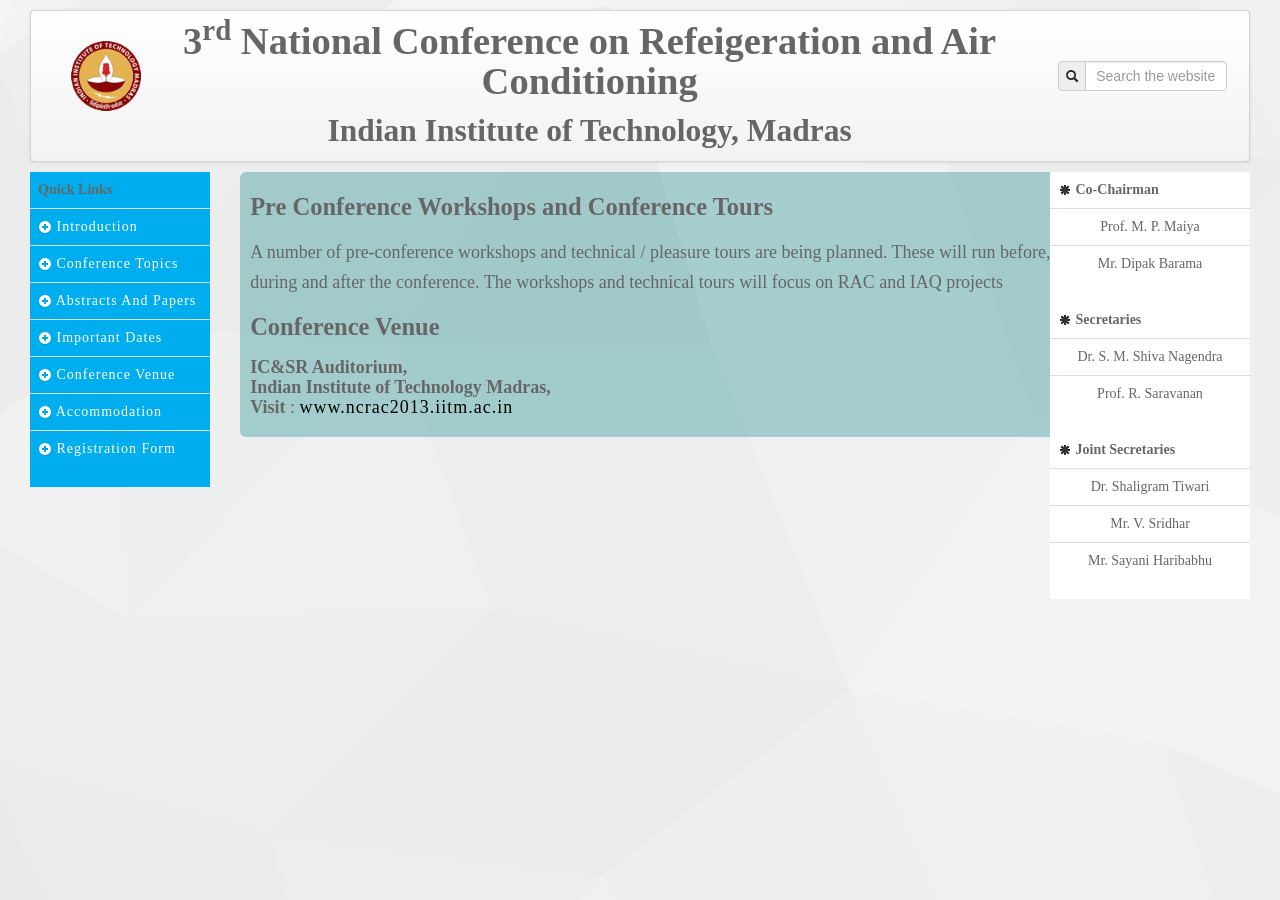
<file: landing/ncrac/workshops.html>
<!DOCTYPE html>
<html lang="en">
<head>
		<meta http-equiv="Content-Type" content="text/html; charset=UTF-8">
		<meta charset="UTF-8">
	 <meta http-equiv="X-UA-Compatible" content="IE=edge,chrome=1">
  <meta name="author" content="Yash Murty" >
  <meta name="description" content="National Conference on Refrigeration and Air Conditioning">
  <meta name="keywords" content="National Conference on Refrigeration and Air Conditioning">
  <meta name="viewport" content="width=device-width, initial-scale=1.0">
<title>NCRAC-2013</title>
		<link rel="shortcut icon" href="">
		<link rel="apple-touch-icon" href="">
		<link rel="stylesheet" href="./css/bootstrap.min.css">
		<link rel="stylesheet" href="./css/mystyle.css">
		<link href="./css/bootstrap-responsive.min.css" rel="stylesheet">
		<style>
			.contacts:hover{
				font-size: 105%;color:rgba(0,0,0,1);
			}
		</style>
</head>
	
<body>


<div class="container-fluid">	

		<div class="navbar-inner" id="toprow" >
		<div class="row-fluid"><! Header >
					<div class="span1"><! Logo >
					<img src="./img/logo_new.gif" alt="IIT Madras" id="iitlogo">
					</div>
    <div class="span9">
        <h1 class="text-center" style="min-height:55px;">3<sup>rd</sup> National Conference on Refeigeration and Air Conditioning</h1>
        <h2 class="text-center">Indian Institute of Technology, Madras</h2>
    </div>						
    <div class="span2"><! Search Box >
    					<div class="control-group" id="searchbox">
  									  <div class="controls">
    													<div class="input-prepend">
      											<span class="add-on"><i class="icon-search"></i></span>
      											<input class="span10 text-center" id="inputIcon" type="text" placeholder="Search the website">
    													</div>
  											</div>
										</div>
    </div>
		</div>
			</div>
			
  <div class="row-fluid"><! Body >
    <div class="span2" id="leftcolumn"><! Left Column >
      				<table class="table">
  									<caption></caption>
 									 <thead>
    												<tr>
      									<th>Quick Links</th>
      									</tr>
  									</thead>
  									<tbody>
    											<tr><td><a href="#" ><i class="icon-plus-sign icon-white"></i> Introduction</a></td></tr>
      									<tr><td><a href="#" ><i class="icon-plus-sign icon-white"></i> Conference Topics</a></td></tr>
      									<tr><td><a href="#" ><i class="icon-plus-sign icon-white"></i> Abstracts And Papers</a></td></tr>
      									<tr><td><a href="#" ><i class="icon-plus-sign icon-white"></i> Important Dates</a></td></tr>
      									<tr><td><a href="#" ><i class="icon-plus-sign icon-white"></i> Conference Venue</a></td></tr>
      									<tr><td><a href="#" ><i class="icon-plus-sign icon-white"></i> Accommodation</a></td></tr>
      									<tr><td><a href="#" ><i class="icon-plus-sign icon-white"></i> Registration Form</a></td></tr>
    												</tbody>
											</table>
    </div>
    <div class="span8 hero-unit" id="middlecolumn" style="background-color:rgba(50,150,150,0.4);padding: 5px 5px 0px 10px;"><! Middle Column >
		<h3>Pre Conference Workshops and Conference Tours</h3>
		<p>
			A number of pre-conference workshops and technical / pleasure tours are being planned. These will run before, during and after the conference. The workshops and technical tours will focus on RAC and IAQ projects
		</p>
		<h3>Conference Venue</h3>
		<address>
			<strong>IC&SR Auditorium,</strong><br />
			<strong>Indian Institute of Technology Madras,</strong><br />
			<strong>Visit</strong> : <a href="www.ncrac2013.iitm.ac.in" style="color: black;">www.ncrac2013.iitm.ac.in</a>
		</address>
    </div>
    <div class="span2" style="background-color:white;width:200px;margin-left:10px;" id="rightcolumn"><! Right Column >
      <table class="table text-center" style="float:right;" width="100%">
  									<caption></caption>
 									 <thead  class="text-center">
    												<tr>
      									<th><i class="icon-asterisk"></i> Co-Chairman</th>
      									</tr>
  									</thead>
  									<tbody>
  									    <tr><td class="contacts"><center>Prof. M. P. Maiya</center></td></tr>
      									<tr><td class="contacts"><center>Mr. Dipak Barama</center></td></tr>
    							</tbody>
							</table>
							<table class="table" style="">
  									<caption></caption>
 									 <thead  class="text-center">
    												<tr>
      									<th><i class="icon-asterisk"></i> Secretaries</th>
      									</tr>
  									</thead>
  									<tbody>
  									    <tr><td class="contacts"><center>Dr. S. M. Shiva Nagendra</center></td></tr>
      									<tr><td class="contacts"><center>Prof. R. Saravanan</center></td></tr>
    							</tbody>
							</table>
							<table class="table" style="">
  									<caption></caption>
 									 <thead  class="text-center">
    												<tr>
      									<th><i class="icon-asterisk"></i> Joint Secretaries</th>
      									</tr>
  									</thead>
  									<tbody>
  									    <tr><td class="contacts"><center>Dr. Shaligram Tiwari</center></td></tr>
      									<tr><td class="contacts"><center>Mr. V. Sridhar</center></td></tr>
      									<tr><td class="contacts"><center>Mr. Sayani Haribabhu</center></td></tr>
    							</tbody>
							</table>
    </div>
  </div>
</div>














</body>
</html>
</file>
<file: landing/ncrac/css/mystyle.css>
/* Yash Murty */

body { font:14px/1.231 georgia, serif; *font-size:small; color:#666;
 background:#f5f5f5 url("../img/bg-fractal.png") top center no-repeat;
 background:#f5f5f5 url("../img/bg-fractal.png") top center no-repeat fixed;} 

#toprow
{
			background-color: red;				
			margin: 10px;
			min-height: 150px;
}
#iitlogo
{
			position: relative;
			top: 30px;
			left: 20px;
}
a
{
			color:#ffffff;
			letter-spacing: 1px;
			
}

	a:hover
{
			text-decoration: none;
			color: #ffffff;
			-moz-transition: .35s ease-in-out;-o-transition: .35s ease-in-out;-webkit-transition: .35s ease-in-out;	
}

#leftcolumn
{
			background-color: rgb(0, 173, 239);
			margin-left: 10px;
}

#leftcolumn tr:hover 
{
	background-color : rgba(139, 221, 253, 0.9);-moz-transition: .35s ease-in-out;-o-transition: .35s ease-in-out;-webkit-transition: .35s ease-in-out;	
	color: #ffffff;
			-moz-transition: .35s ease-in-out;-o-transition: .35s ease-in-out;-webkit-transition: .35s ease-in-out;	
}
#searchbox
{position: relative; top: 50px; }
#middlecolumn
{
			margin-left: 30px;
			margin-right: 0px;
			padding-top: 10px;	
}
#rightcolumn
{
	margin-right: 30px;
	position: absolute;
	right: 0px;
}
.contacts
{
			margin-left: 30px;
}
</file>
<file: landing/style.css>
@charset "utf-8";
/* CSS Document */

img.bg {
  /* Set rules to fill background */
  min-height: 100%;
  min-width: 1024px;
	
  /* Set up proportionate scaling */
  width: 100%;
  height: 101%;
	
  /* Set up positioning */
  position: fixed;
  top: 0;
  left: 0;
}


#toprow
{
	height:120px;
	
	position:absolute;
	top:0px;
	left:0px;
	
}
#studentsportal
{
	
	width:400px;	
	position:relative;
	left:72px;
	top:48px;
	font-family:'Segoe UI Light', 'Open Sans', Verdana, Arial, Helvetica, sans-serif;
	float:left;
}
#loginarea
{
	margin-left:10px;
	position:relative;
	left:410px;
	top:65px;
	font-family:'Segoe UI Light', 'Open Sans', Verdana, Arial, Helvetica, sans-serif;
	float:left;
}
#signin
{
	margin-left:10px;
	position:relative;
	top:64px;
	height:30px;
	width:70px;
	background-image:url(images/Students-Portal-UI_signin.gif);
	float:left;
	left:410px;
}

#midrow
{
	height:480px;
	
	position:absolute;
	left:0px;
	top:120px;
	
	
}
#squareicons
{
	position:relative;
	left:66px;
}

.squareicon
{
	margin:5px;
}
.squareicon:hover
{
	position:relative;
	opacity:0.7;
}

#column1
{
	position:relative;
	width:320px;
}
#workflow
{
	height:150px;
	width:150px;
	position:relative;
	background-image:url(images/Students-Portal-UI_03.gif);
	float:left;
}
#academics
{
	height:150px;
	width:150px;
	position:relative;
	background-image:url(images/Students-Portal-UI_05.gif);
	float:left;
}
#thoughtcloud
{
	height:150px;
	width:310px;
	position:relative;
	background-image:url(images/Students-Portal-UI_21.gif);
	float:left;
}
#placements
{
	height:150px;
	width:150px;
	position:relative;
	background-image:url(images/Students-Portal-UI_34.gif);
	float:left;
}
#t5e
{
	height:150px;
	width:150px;
	position:relative;
	background-image:url(images/Students-Portal-UI_36.gif);
	float:left;
}
#column2
{
	position:absolute;
	width:340px;
	left:330px;
	top:0px;
}
#shaastra
{
	height:150px;
	width:150px;
	position:relative;
	background-image:url(images/Students-Portal-UI_03.gif);
	float:left;
	
}
#saarang
{
	height:150px;
	width:150px;
	position:relative;
	background-image:url(images/Students-Portal-UI_09.gif);
	float:left;
}
#cfi
{
	height:150px;
	width:150px;
	position:relative;
	background-image:url(images/Students-Portal-UI_22.gif);
	float:left;
}
#ctides
{
	height:150px;
	width:150px;
	position:relative;
	background-image:url(images/Students-Portal-UI_23.gif);
	float:left;
}
#departmentfests
{
	height:150px;
	width:310px;
	position:relative;
	background-image:url(images/Students-Portal-UI_38.gif);
	float:left;
}

#column3
{
	position:absolute;
	width:340px;
	left:660px;
	top:0px;
}
#messregisteration
{
	height:150px;
	width:310px;
	position:relative;
	background-image:url(images/Students-Portal-UI_11.gif);
	float:left;
}
#studentsearch
{
	height:150px;
	width:150px;
	position:relative;
	background-image:url(images/Students-Portal-UI_24.gif);
	float:left;
}
#sac
{
	height:150px;
	width:150px;
	position:relative;
	background-image:url(images/Students-Portal-UI_26.gif);
	float:left;
}
#executivewing
{
	height:150px;
	width:150px;
	position:relative;
	background-image:url(images/Students-Portal-UI_39.gif);
	float:left;
}
#downloads
{
	height:150px;
	width:150px;
	position:relative;
	background-image:url(images/Students-Portal-UI_40.gif);
	float:left;
}
#column4
{
	position:absolute;
	width:160px;
	left:990px;
	top:0px;
}
#techsoc
{
	height:150px;
	width:150px;
	position:relative;
	background-image:url(images/Students-Portal-UI_13.gif);
	float:left;
}
#litsoc
{
	height:150px;
	width:150px;
	position:relative;
	background-image:url(images/Students-Portal-UI_27.gif);
	float:left;
}
#schroeter
{
	height:150px;
	width:150px;
	position:relative;
	background-image:url(images/Students-Portal-UI_42.gif);
	float:left;
}
#bottomrow
{
	position:absolute;
}
</file>
